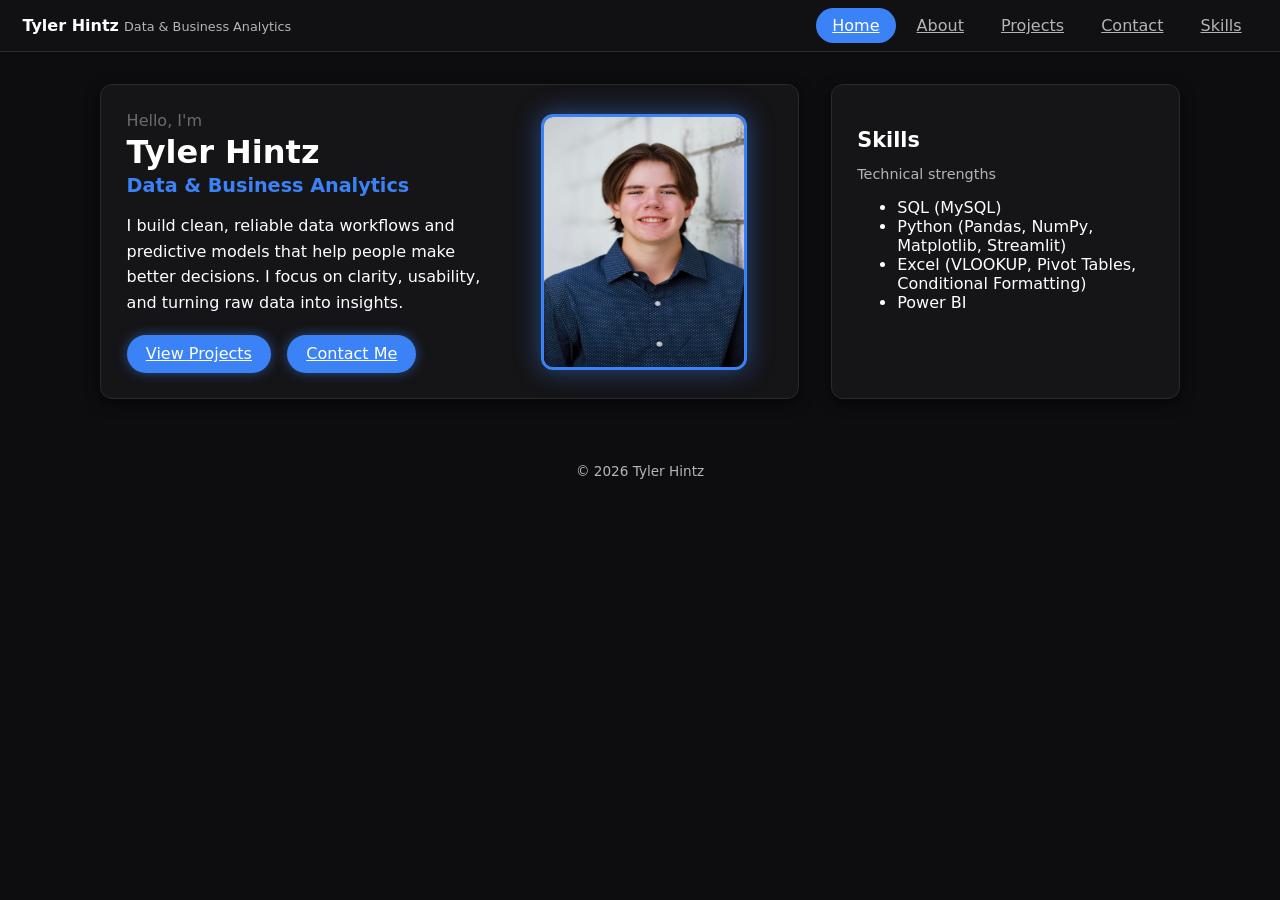
<file: index.html>
<!DOCTYPE html>
<html lang="en">
<head>
  <meta charset="UTF-8" />
  <title>Tyler Hintz | Data Analyst Portfolio</title>
  <meta name="viewport" content="width=device-width, initial-scale=1" />
  <link rel="stylesheet" href="style.css" />
</head>

<body>
  <header>
    <div class="brand">
      <div class="brand-text">
        <strong>Tyler Hintz</strong>
        <span>Data & Business Analytics</span>
      </div>
    </div>
    <nav>
      <a href="index.html" class="nav-link active">Home</a>
      <a href="about.html" class="nav-link">About</a>
      <a href="projects.html" class="nav-link">Projects</a>
      <a href="contact.html" class="nav-link">Contact</a>
      <a href="skills.html" class="nav-link">Skills</a>
    </nav>
  </header>

  <div class="site-shell">
    <main>
      <section class="card">
        <div style="
          display: grid;
          grid-template-columns: 1.4fr 1fr;
          gap: 2rem;
          align-items: center;
          flex-wrap: wrap;
        ">
          <div>
            <p style="font-size: 1rem; color: #6b6b6b; margin: 0;">Hello, I'm</p>
            <h1 style="font-size: 2rem; margin: 0.2rem 0;">Tyler Hintz</h1>
            <h2 style="font-size: 1.2rem; color: #3b82f6; margin-top: 0;">
              Data & Business Analytics
            </h2>

            <p style="margin-top: 1rem; line-height: 1.6;">
              I build clean, reliable data workflows and predictive models that help people make
              better decisions. I focus on clarity, usability, and turning raw data into insights.
            </p>

            <div style="margin-top: 1.2rem; display: flex; gap: 1rem;">
                <a href="projects.html" class="btn-primary">View Projects</a>
                <a href="contact.html" class="btn-primary">Contact Me</a>
              
            </div>

        </div>
<div style="display: flex; justify-content: center;">
    <img src="tylerphoto.jpeg" alt="Portrait of Tyler Hintz" style="
      width: 200px;
      height: 250px;
      object-fit: fill;
      border-radius: 12px;
      border: 3px solid #3b82f6; /* neon accent */
      box-shadow: 0 0 25px rgba(59, 130, 246, 0.5);
    ">
  </div>
  
        </div>

      </section>

      <aside class="card">
        <h2 class="card-title">Skills</h2>
        <p class="card-subtitle">Technical strengths</p>
        <ul>
          <li>SQL (MySQL)</li>
          <li>Python (Pandas, NumPy, Matplotlib, Streamlit)</li>
          <li>Excel (VLOOKUP, Pivot Tables, Conditional Formatting)</li>
          <li>Power BI</li>
        </ul>
      </aside>

    </main>
</div>

<footer>&copy; <span id="year"></span> Tyler Hintz</footer>
<script>document.getElementById("year").textContent = new Date().getFullYear();</script>
</body>
</html>
</file>
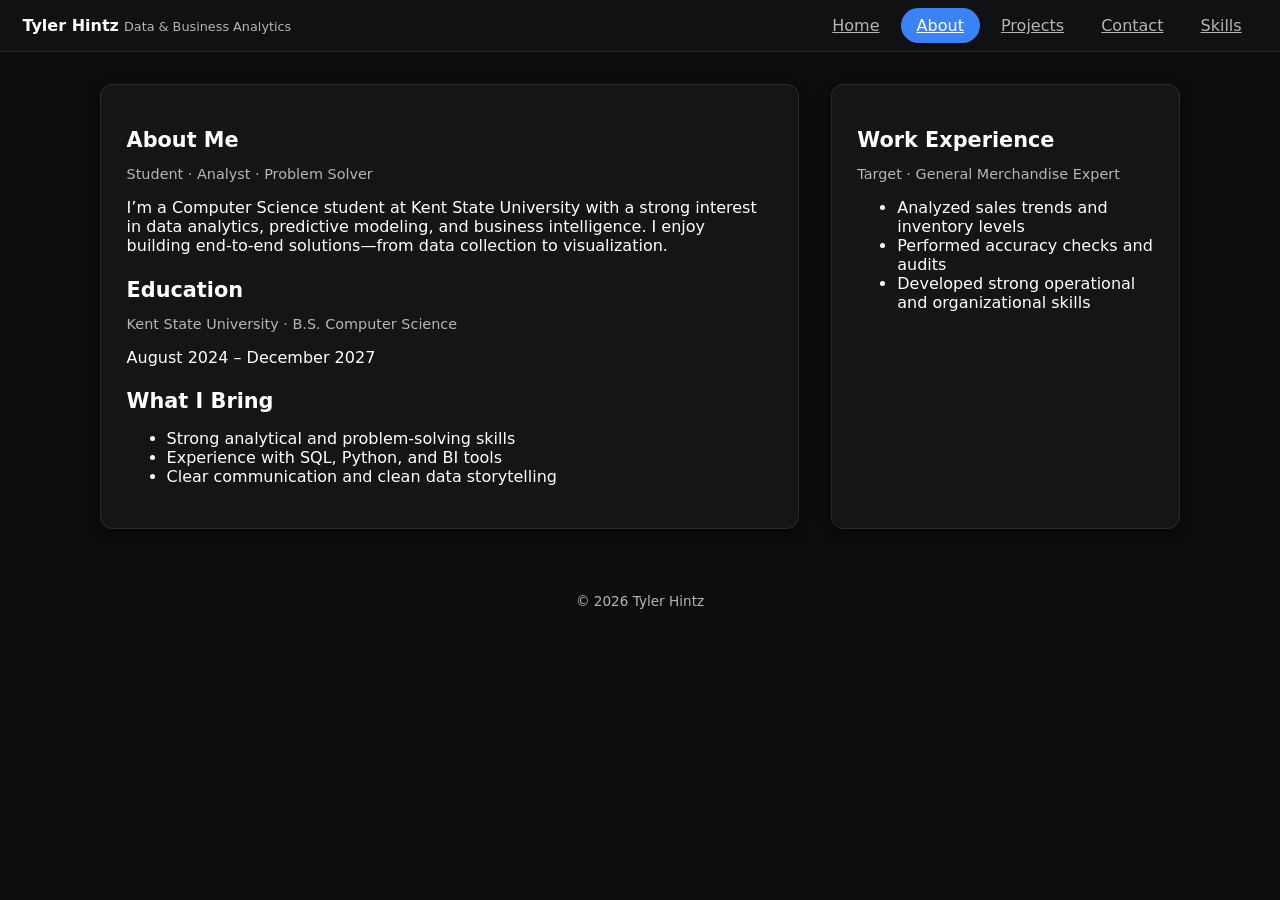
<file: about.html>
<!DOCTYPE html>
<html lang="en">
<head>
  <meta charset="UTF-8" />
  <title>About | Tyler Hintz</title>
  <meta name="viewport" content="width=device-width, initial-scale=1" />
  <link rel="stylesheet" href="style.css" />
</head>

<body>
  <header>
    <div class="brand">
      <div class="brand-text">
        <strong>Tyler Hintz</strong>
        <span>Data & Business Analytics</span>
      </div>
    </div>
    <nav>
      <a href="index.html" class="nav-link">Home</a>
      <a href="about.html" class="nav-link active">About</a>
      <a href="projects.html" class="nav-link">Projects</a>
      <a href="contact.html" class="nav-link">Contact</a>
      <a href="skills.html" class="nav-link">Skills</a>
    </nav>
  </header>

  <div class="site-shell">
    <main>
      <section class="card">
        <h1 class="card-title">About Me</h1>
        <p class="card-subtitle">Student · Analyst · Problem Solver</p>

        <p>
          I’m a Computer Science student at Kent State University with a strong interest in
          data analytics, predictive modeling, and business intelligence. I enjoy building
          end‑to‑end solutions—from data collection to visualization.
        </p>

        <h2 class="card-title" style="margin-top: 1.4rem;">Education</h2>
        <p class="card-subtitle">Kent State University · B.S. Computer Science</p>
        <p>August 2024 – December 2027</p>

        <h2 class="card-title" style="margin-top: 1.4rem;">What I Bring</h2>
        <ul>
          <li>Strong analytical and problem‑solving skills</li>
          <li>Experience with SQL, Python, and BI tools</li>
          <li>Clear communication and clean data storytelling</li>
        </ul>
      </section>

      <aside class="card">
        <h2 class="card-title">Work Experience</h2>
        <p class="card-subtitle">Target · General Merchandise Expert</p>
        <ul>
          <li>Analyzed sales trends and inventory levels</li>
          <li>Performed accuracy checks and audits</li>
          <li>Developed strong operational and organizational skills</li>
        </ul>
      </aside>
    </main>
  </div>

  <footer>&copy; <span id="year"></span> Tyler Hintz</footer>
  <script>document.getElementById("year").textContent = new Date().getFullYear();</script>
</body>
</html>
</file>
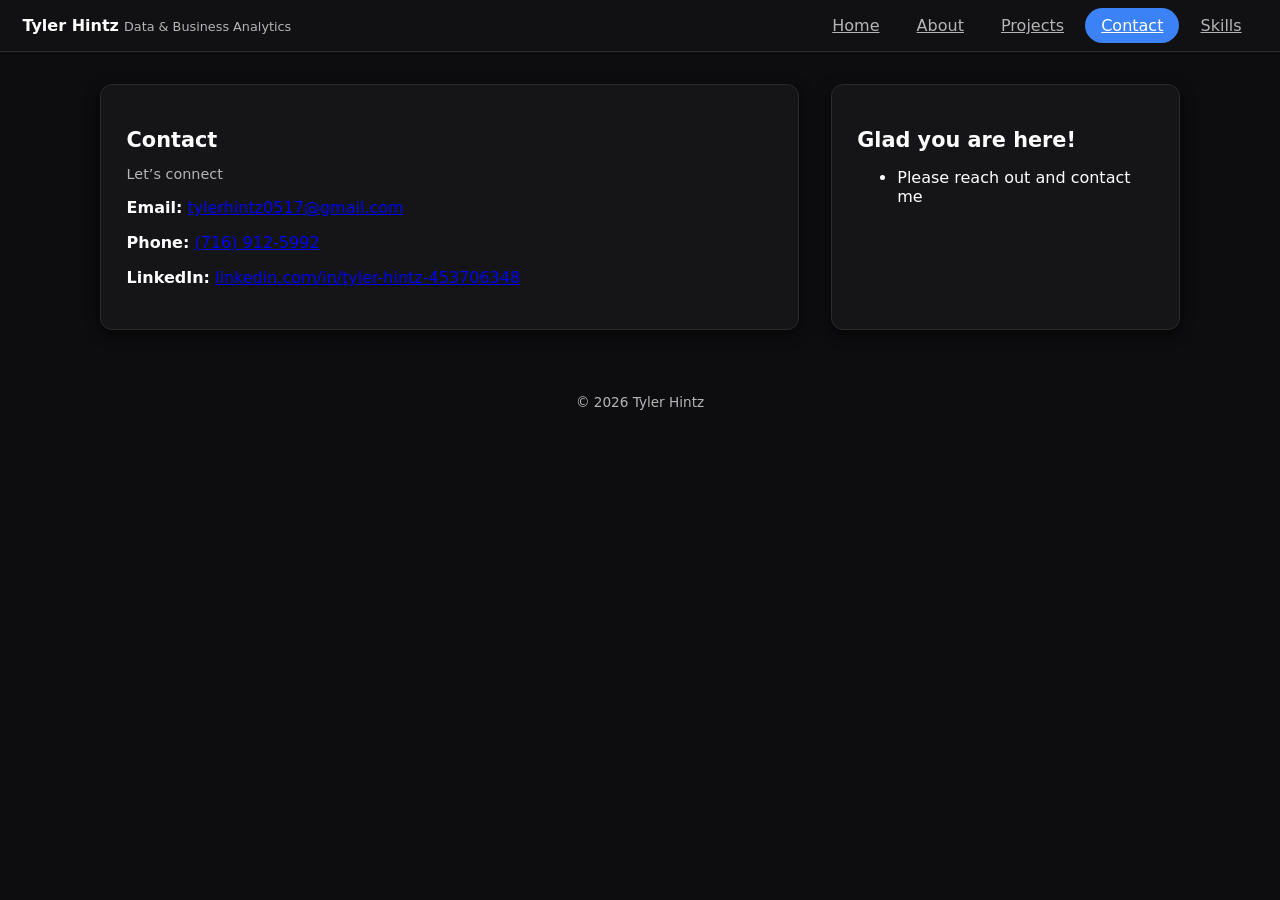
<file: contact.html>
<!DOCTYPE html>
  <html lang="en">
  <head>
    <meta charset="UTF-8" />
    <title>Contact | Tyler Hintz</title>
    <meta name="viewport" content="width=device-width, initial-scale=1" />
    <link rel="stylesheet" href="style.css" />
  </head>
  
  <body>
    <header>
      <div class="brand">
        <div class="brand-text">
          <strong>Tyler Hintz</strong>
          <span>Data & Business Analytics</span>
        </div>
      </div>
      <nav>
        <a href="index.html" class="nav-link">Home</a>
        <a href="about.html" class="nav-link">About</a>
        <a href="projects.html" class="nav-link">Projects</a>
        <a href="contact.html" class="nav-link active">Contact</a>
        <a href="skills.html" class="nav-link">Skills</a>
      </nav>
    </header>
  
    <div class="site-shell">
      <main>
        <section class="card">
          <h1 class="card-title">Contact</h1>
          <p class="card-subtitle">Let’s connect</p>
  
          <p><strong>Email:</strong> <a href="mailto:tylerhintz0517@gmail.com">tylerhintz0517@gmail.com</a></p>
          <p><strong>Phone:</strong> <a href="tel:+17169125992">(716) 912‑5992</a></p>
          <p><strong>LinkedIn:</strong> <a href="https://www.linkedin.com/in/tyler-hintz-453706348" target="_blank">linkedin.com/in/tyler-hintz-453706348</a>
        </p>

        </section>
  
        <aside class="card">
          <h2 class="card-title">Glad you are here!</h2>
          <ul>
            <li>Please reach out and contact me </li>
          </ul>
        </aside>
      </main>
    </div>
  
    <footer>&copy; <span id="year"></span> Tyler Hintz</footer>
    <script>document.getElementById("year").textContent = new Date().getFullYear();</script>
  </body>
  </html>
</file>
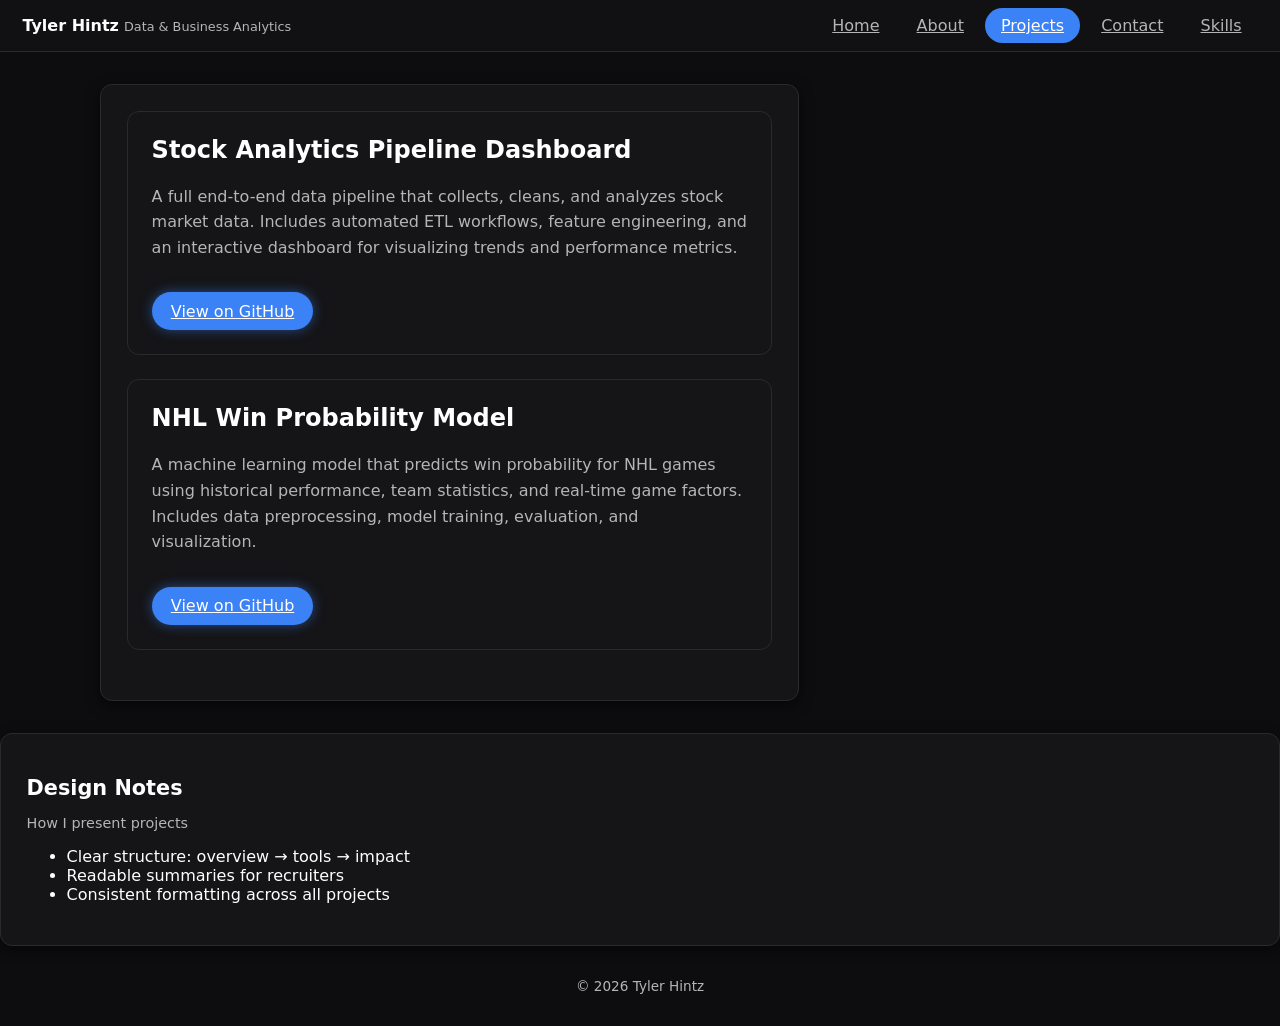
<file: projects.html>
<!DOCTYPE html>
  <html lang="en">
  <head>
    <meta charset="UTF-8" />
    <title>Projects | Tyler Hintz</title>
    <meta name="viewport" content="width=device-width, initial-scale=1" />
    <link rel="stylesheet" href="style.css" />
  </head>
  
  <body>
    <header>
      <div class="brand">
        <div class="brand-text">
          <strong>Tyler Hintz</strong>
          <span>Data & Business Analytics</span>
        </div>
      </div>
      <nav>
        <a href="index.html" class="nav-link">Home</a>
        <a href="about.html" class="nav-link">About</a>
        <a href="projects.html" class="nav-link active">Projects</a>
        <a href="contact.html" class="nav-link">Contact</a>
        <a href="skills.html" class="nav-link">Skills</a>
      </nav>
    </header>
  
    <div class="site-shell">
      <main>
        <section class="card">
          <!-- PROJECT: Stock Analytics Pipeline Dashboard -->
<div class="project-card" style="
background: var(--bg-card);
border: 1px solid var(--border);
padding: 1.5rem;
border-radius: 12px;
margin-bottom: 1.5rem;
">
<h2 style="margin-top: 0; color: var(--text);">Stock Analytics Pipeline Dashboard</h2>
<p style="color: var(--muted); line-height: 1.6;">
  A full end-to-end data pipeline that collects, cleans, and analyzes stock market data.
  Includes automated ETL workflows, feature engineering, and an interactive dashboard for
  visualizing trends and performance metrics.
</p>
<a href="https://github.com/thintz123/Stock-Analytics-Pipeline-Dashboard" 
   class="btn-primary" 
   style="margin-top: 1rem; display: inline-block;">
   View on GitHub
</a>
</div>

<!-- PROJECT: NHL Win Probability Model -->
<div class="project-card" style="
background: var(--bg-card);
border: 1px solid var(--border);
padding: 1.5rem;
border-radius: 12px;
margin-bottom: 1.5rem;
">
<h2 style="margin-top: 0; color: var(--text);">NHL Win Probability Model</h2>
<p style="color: var(--muted); line-height: 1.6;">
  A machine learning model that predicts win probability for NHL games using historical
  performance, team statistics, and real-time game factors. Includes data preprocessing,
  model training, evaluation, and visualization.
</p>
<a href="https://github.com/thintz123/nhl_win_probability_model" 
   class="btn-primary" 
   style="margin-top: 1rem; display: inline-block;">
   View on GitHub
</a>
</div>
</div>
        </section>
  
        <aside class="card">
          <h2 class="card-title">Design Notes</h2>
          <p class="card-subtitle">How I present projects</p>
          <ul>
            <li>Clear structure: overview → tools → impact</li>
            <li>Readable summaries for recruiters</li>
            <li>Consistent formatting across all projects</li>
          </ul>
        </aside>
      </main>
    </div>
  
    <footer>&copy; <span id="year"></span> Tyler Hintz</footer>
    <script>document.getElementById("year").textContent = new Date().getFullYear();</script>
  </body>
  </html>
</file>
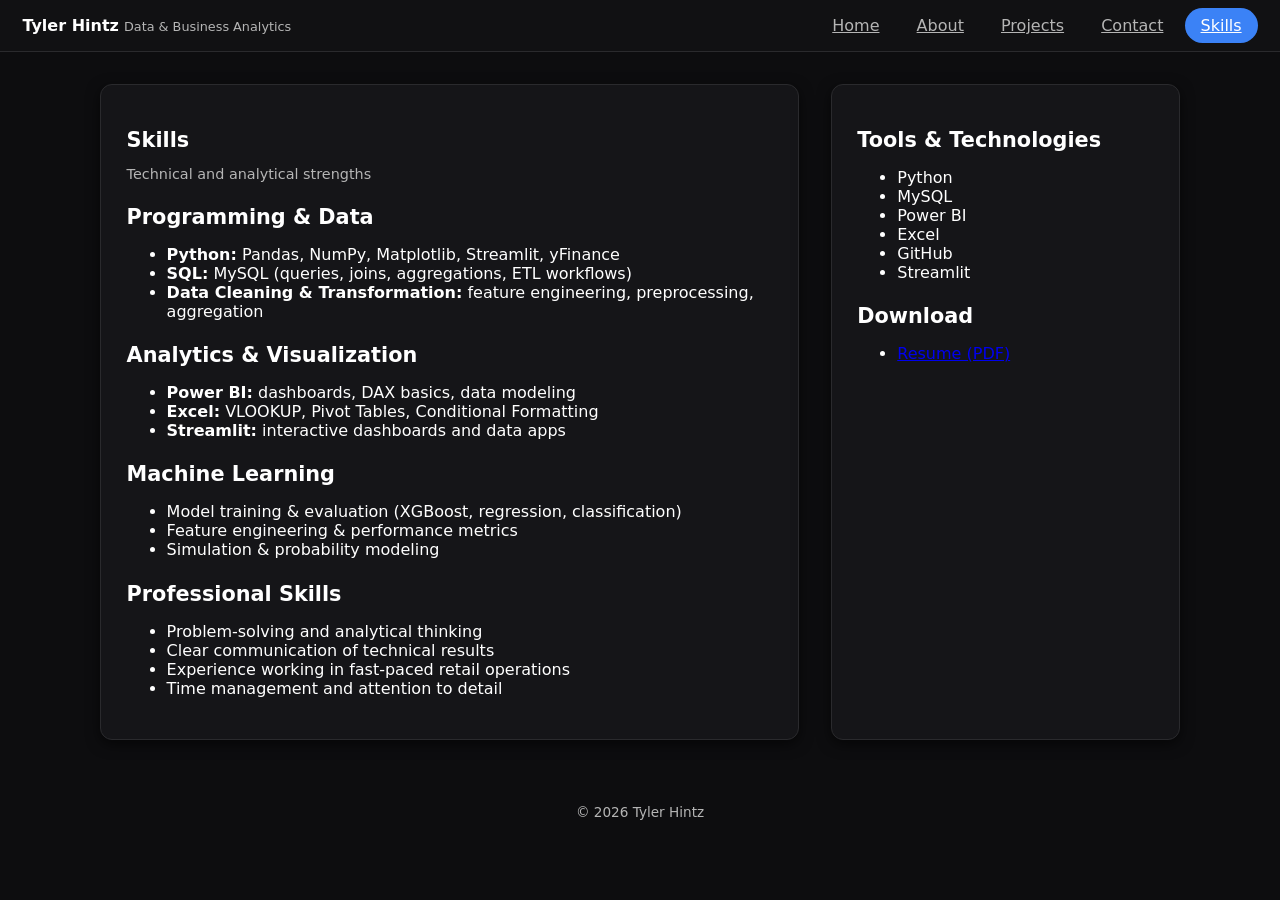
<file: skills.html>
<!DOCTYPE html>
<html lang="en">
<head>
  <meta charset="UTF-8" />
  <title>Skills | Tyler Hintz</title>
  <meta name="viewport" content="width=device-width, initial-scale=1" />
  <link rel="stylesheet" href="style.css" />
</head>

<body>
  <header>
    <div class="brand">
      <div class="brand-text">
        <strong>Tyler Hintz</strong>
        <span>Data & Business Analytics</span>
      </div>
    </div>
    <nav>
      <a href="index.html" class="nav-link">Home</a>
      <a href="about.html" class="nav-link">About</a>
      <a href="projects.html" class="nav-link">Projects</a>
      <a href="contact.html" class="nav-link">Contact</a>
      <a href="skills.html" class="nav-link active">Skills</a>
    </nav>
  </header>

  <div class="site-shell">
    <main>
      <section class="card">
        <h1 class="card-title">Skills</h1>
        <p class="card-subtitle">Technical and analytical strengths</p>

        <h2 class="card-title" style="margin-top: 1.4rem;">Programming & Data</h2>
        <ul>
          <li><strong>Python:</strong> Pandas, NumPy, Matplotlib, Streamlit, yFinance</li>
          <li><strong>SQL:</strong> MySQL (queries, joins, aggregations, ETL workflows)</li>
          <li><strong>Data Cleaning & Transformation:</strong> feature engineering, preprocessing, aggregation</li>
        </ul>

        <h2 class="card-title" style="margin-top: 1.4rem;">Analytics & Visualization</h2>
        <ul>
          <li><strong>Power BI:</strong> dashboards, DAX basics, data modeling</li>
          <li><strong>Excel:</strong> VLOOKUP, Pivot Tables, Conditional Formatting</li>
          <li><strong>Streamlit:</strong> interactive dashboards and data apps</li>
        </ul>

        <h2 class="card-title" style="margin-top: 1.4rem;">Machine Learning</h2>
        <ul>
          <li>Model training & evaluation (XGBoost, regression, classification)</li>
          <li>Feature engineering & performance metrics</li>
          <li>Simulation & probability modeling</li>
        </ul>

        <h2 class="card-title" style="margin-top: 1.4rem;">Professional Skills</h2>
        <ul>
          <li>Problem‑solving and analytical thinking</li>
          <li>Clear communication of technical results</li>
          <li>Experience working in fast‑paced retail operations</li>
          <li>Time management and attention to detail</li>
        </ul>
      </section>

      <aside class="card">
        <h2 class="card-title">Tools & Technologies</h2>
        <ul>
          <li>Python</li>
          <li>MySQL</li>
          <li>Power BI</li>
          <li>Excel</li>
          <li>GitHub</li>
          <li>Streamlit</li>
        </ul>

        <h2 class="card-title" style="margin-top: 1.4rem;">Download</h2>
        <ul>
          <li><a href="Data Analyst Resume.pdf">Resume (PDF)</a></li>
        </ul>
      </aside>
    </main>
  </div>

  <footer>&copy; <span id="year"></span> Tyler Hintz</footer>
  <script>
    document.getElementById("year").textContent = new Date().getFullYear();
  </script>
</body>
</html>
</file>
<file: style.css>
/* ===== DARK NEON THEME ===== */

:root {
    --bg: #0d0d0f;
    --bg-card: #151518;
    --text: #ffffff;
    --muted: #b5b5b5;
    --border: #2a2a2d;
    --accent: #3b82f6; /* neon blue */
    --accent-glow: rgba(59, 130, 246, 0.5);
    --radius: 12px;
    --shadow: 0 4px 14px rgba(0, 0, 0, 0.6);
    --font: "Inter", system-ui, sans-serif;
  }
  
  body {
    margin: 0;
    font-family: var(--font);
    background: var(--bg);
    color: var(--text);
  }
  
  /* ===== HEADER ===== */
  
  header {
    display: flex;
    justify-content: space-between;
    align-items: center;
    padding: 1rem 1.4rem;
    background: #111113;
    border-bottom: 1px solid var(--border);
    position: sticky;
    top: 0;
    z-index: 10;
  }
  
  .brand-text strong {
    font-size: 1rem;
    color: var(--text);
  }
  
  .brand-text span {
    font-size: 0.8rem;
    color: var(--muted);
  }
  
  .nav-link {
    padding: 0.5rem 1rem;
    border-radius: 999px;
    color: var(--muted);
    transition: 0.2s ease;
  }
  
  .nav-link:hover {
    background: rgba(59, 130, 246, 0.15);
    color: var(--accent);
  }
  
  .nav-link.active {
    background: var(--accent);
    color: #fff;
  }
  
  /* ===== LAYOUT ===== */
  
  .site-shell {
    max-width: 1080px;
    margin: 0 auto;
    padding: 2rem 1.4rem;
  }
  
  main {
    display: grid;
    grid-template-columns: 2fr 1fr;
    gap: 2rem;
  }
  
  @media (max-width: 840px) {
    main {
      grid-template-columns: 1fr;
    }
  }
  
  /* ===== CARDS ===== */
  
  .card {
    background: var(--bg-card);
    border: 1px solid var(--border);
    border-radius: var(--radius);
    padding: 1.6rem;
    box-shadow: var(--shadow);
  }
  
  .card-title {
    font-size: 1.3rem;
    margin-bottom: 0.4rem;
    color: var(--text);
  }
  
  .card-subtitle {
    font-size: 0.9rem;
    color: var(--muted);
  }
  
  /* ===== BUTTONS ===== */
  
  .btn-primary {
    background: var(--accent);
    color: #fff;
    padding: 0.6rem 1.2rem;
    border-radius: 999px;
    border: none;
    cursor: pointer;
    transition: 0.2s ease;
    box-shadow: 0 0 12px var(--accent-glow);
  }
  
  .btn-primary:hover {
    background: #2563eb;
    box-shadow: 0 0 18px var(--accent-glow);
  }
  
  .btn-ghost {
    background: transparent;
    border: 1px solid var(--border);
    padding: 0.6rem 1.2rem;
    border-radius: 999px;
    color: var(--text);
  }
  
  .btn-ghost:hover {
    background: rgba(255, 255, 255, 0.05);
    border-color: var(--accent);
    color: var(--accent);
  }
  
  /* ===== IMAGES ===== */
  
  img {
    border-radius: 50%;
    border: 3px solid var(--border);
    box-shadow: 0 0 20px rgba(255, 255, 255, 0.05);
  }
  
  /* ===== FOOTER ===== */
  
  footer {
    text-align: center;
    padding: 2rem 0;
    color: var(--muted);
    font-size: 0.85rem;
  }
</file>
